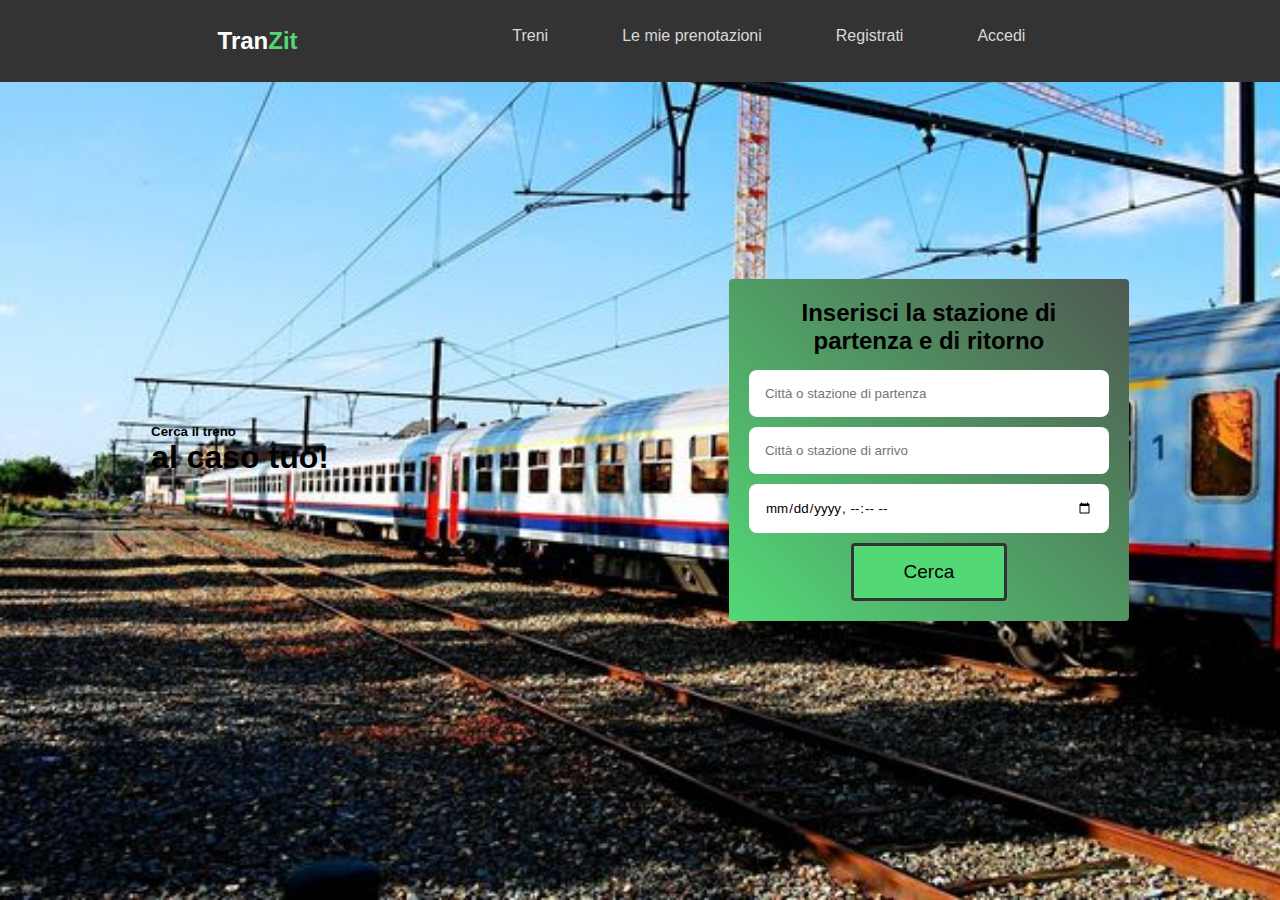
<file: templates/index.html>
<!DOCTYPE html>
<html lang="it-IT" xmlns = "http://www.w3.org/1999/xhtml">
<head class="headerHome">
    <meta
            name="description"
            content="A website for public transport in Italy.">
    
    <meta charset="UTF-8">
    <meta name="viewport" content="width=device-width, initial-scale=1">
    <meta name="theme-color" content="white"/>
    <title>Tranzit</title>
    <link rel="manifest" href="/static/manifest.json">
    <link rel="stylesheet" type="text/css" href="/static/css/style.css">
    <link rel="icon" href="/static/img/icona_tranzit.jpg" type="image/jpg">
</head>
<body style="background: url('/static/img/home_bg.jpg') no-repeat; background-size:cover;">
        <ul class="navbar">
            <li id="tranzit_navbar">Tran<span style="color: #52D976">Zit</span></li>
            <li><a href="/templates/index.html" class="navbar_link">Treni</a></li>
            <li><a href="#" class="navbar_link">Le mie prenotazioni</a></li>
            <li><a href="/register.html" class="navbar_link">Registrati</a></li>
            <li><a href="/login.html" class="navbar_link">Accedi</a></li>
        </ul>

        <div class="homeText">
            <h5>Cerca il treno</h5>
            <h1>al caso tuo!</h1>
        </div>

        <div class="datiForm">
            <h2>Inserisci la stazione di partenza e di ritorno</h2>
            <form id="viaggioForm" action="/Tranzit/static" method="post" enctype="multipart/form-data" target="_self">
            <div id="partenzaControl">
                <label for="partenza">
                    <input type="text" name="partenza" id="partenza" required placeholder="Città o stazione di partenza">
                </label>
            </div>
                <div id="destinazioneControl">
                    <label for="destinazione">
                    <input type="text" name="destinazione" id="destinazione" required placeholder="Città o stazione di arrivo">
                    </label>
                </div>

                <div id="indirizzoControl">
                <label for="andata">
                    <input type="datetime-local" name="andata" id="andata" required placeholder="Data di andata">
                </label>
                </div>
                    <!--
                </div>
                <div id="ritornoControl">
                    <label for="ritorno">
                    <input type="datetime-local" name="ritorno" id="ritorno" required placeholder="Data di ritorno">
                    </label>
                </div>
        -->
                <button type="submit" id="ottieniBiglietti">Cerca</button>
            </form>
        </div>
        <script type="text/javascript" src="/static/js/main.js"></script>
</body>
</html>
</file>
<file: static/css/style.css>
*{
    padding: 0;
    margin: 0;
    box-sizing: border-box;
    list-style: none;
    text-decoration: none;
    justify-content: center;
    border: none;
    outline: none;
    scroll-behavior: smooth;
    font-family: 'Open Sans', sans-serif;
}

body {
    position: relative;
    height: 100vh;
    width: 100%;
    background-size: cover;
    display: flex;
    align-items: center;
}

.homeText{
    margin-right: 400px;
}
h5.homeText{
    font-size: 18px;
    font-weight: 600;
    margin-bottom: 10px;
    text-transform: uppercase;
    letter-spacing: 6px;
    color: #52D976;
}

h1.homeText{
    font-weight: 800;
    line-height: 1.2;
    margin-bottom: 20px;
}

.navbar{
    display: flex;
    flex-direction: row;
    position: fixed;
    top: 0;
    right: 0;
    z-index: 1000;
    width: 100%;
    background: #333333;
    padding: 27px 17%;
    transition: all .50s ease;
}
#tranzit_navbar{
    text-align: left;
    margin-right: auto;
    font-size: 24px;
    color: white;
    font-weight: bold;
}
.navbar_link:hover{
    color: white;
}
.navbar_link{
    font-weight: 500;
    margin: 15px 22px;
    transition: all .50s ease;
    padding: 15px;
    position: relative;
    text-decoration: none;
    color: #D9D9D9;
}
.navbar_link::after {
    content: '';
    position: absolute;
    bottom: -2px;
    left: 0;
    width: 100%;
    height: 2px;
    background-color:  #52D976;
    display: block;
    opacity: 0;
    transition: all 0.2s;
    pointer-events: none;
}

.navbar_link:hover::after {
    opacity: 1;
}

.datiForm {
    background: #4F5951;
    background: -moz-linear-gradient(45deg, #4F5951 0%, #52D976 0%, #4F5951 100%);
    background: -webkit-linear-gradient(45deg, #4F5951 0%, #52D976 0%, #4F5951 100%);
    background: linear-gradient(45deg, #4F5951 0%, #52D976 0%, #4F5951 100%);
    border-radius: 4px;
    border-style: hidden;
    display: flex;
    flex-direction: column;
    gap: 5px;
    max-width: 400px;
    width: 100%;
    text-align: center;
    padding: 20px;
}

.datiForm input{
    border-radius: 8px;
    padding: 16px;
    width: 100%;
    margin-top: 10px;
}

.form input:focus {
    border-color: #52D976;
    box-shadow: 0 0 8px rgba(82, 217, 118, 0.5);
    outline: none;
}

#ottieniBiglietti {
    background-color: #52D976;
    font-size: 19px;
    border-radius: 4px;
    padding: 15px 50px;
    cursor: pointer;
    margin-top: 10px;
    border-color: #333333;
    border-style: solid;
}

#ottieniBiglietti:hover{
    background-color: #4F5951;
}

#header_risultati{
    align-self: baseline;
}


table.risultati_treno {
    width: 90%;
    margin: 20px auto;
    border-collapse: collapse;
    text-align: left;
    align-items: center;
}

table.risultati_treno th, table.risultati_treno td {
    padding: 8px;
}

table.risultati_treno th {
    background-color: #52D976;
    color: white;
    text-align: center;
}

table.risultati_treno td {
    text-align: center;
}
</file>
